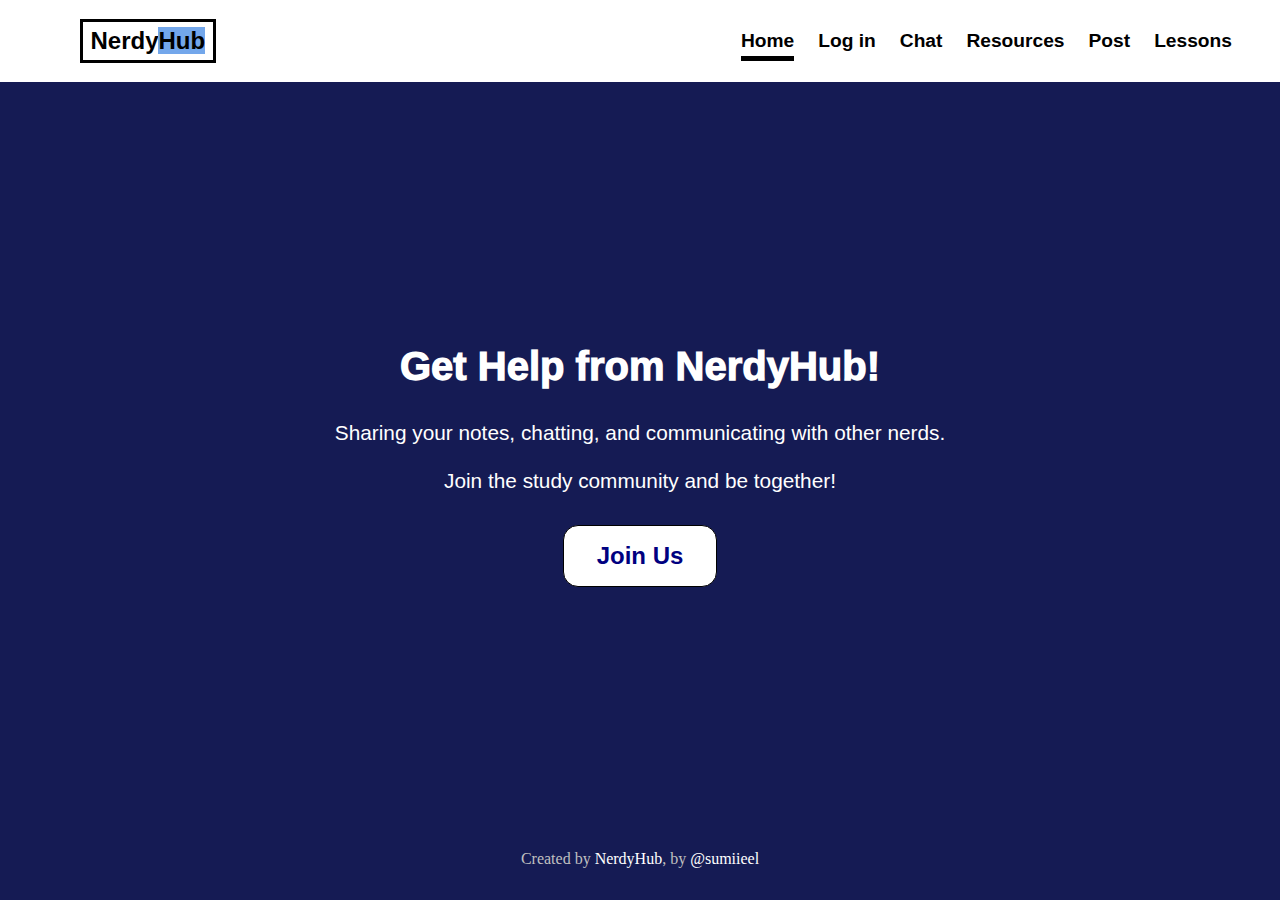
<file: index.html>
<!DOCTYPE html>
<html>
    <head>
        <link rel="stylesheet"href="style.css">
        
    </head>
    <body>
        <div class="container">
            <header>
                <p>Nerdy<span style="background-color: rgb(115, 167, 235);">Hub
                </span>
                </p>
                <ul>
                    <li><a href="index.html">Home</a></li>
                    <li><a href="login.html">Log in</a></li>
                    <li><a href="chat.html">Chat</a></li>
                    <li><a href="blog.html">Resources</a></li>
                    <li><a href="post.html">Post</a></li>
					<li><a href="lessons.html">Lessons</a></li>
                </ul>
            </header>
            <section>
                <p>Get Help from NerdyHub!</p>
                <p>Sharing your notes, chatting, and communicating with other nerds.<br> 
            </br>Join the study community and be together!</p>
                <a href="signup.html">Join Us</a>
            </section>
            <footer>
                Created by <a href="https://nerdyhub.tech/">NerdyHub</a>,
                by <a href="https://www.instagram.com/sumiieel/">@sumiieel</a>
            </footer>
        </div>
    </body>
</html>
</file>
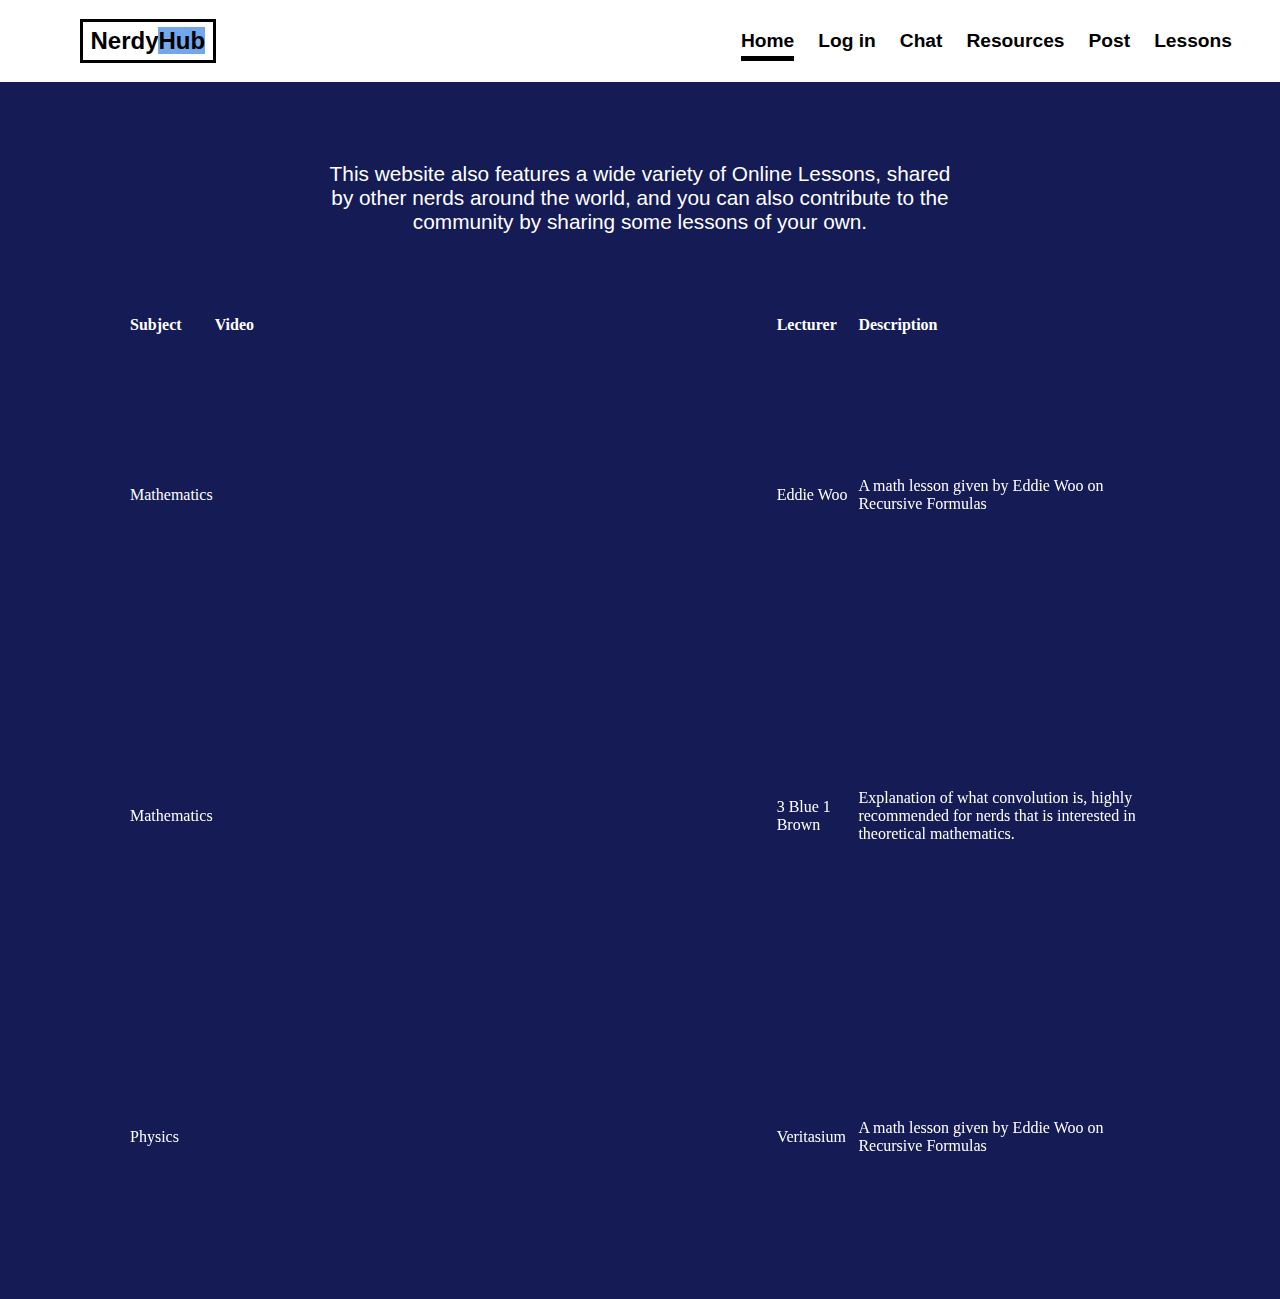
<file: lessons.html>
<!DOCTYPE html>
<html>
    <head>
        <link rel="stylesheet"href="style.css">
        <link rel="stylesheet"href="lessons.css">
    </head>
    <body>
        <div class="container">
            <header>
                <p>Nerdy<span style="background-color: rgb(115, 167, 235);">Hub
                </span>
                </p>
                <ul>
                  <li><a href="index.html">Home</a></li>
                  <li><a href="login.html">Log in</a></li>
                  <li><a href="chat.html">Chat</a></li>
                  <li><a href="blog.html">Resources</a></li>
                  <li><a href="post.html">Post</a></li>
					<li><a href="lessons.html">Lessons</a></li>
                </ul>
            </header>
<div class="intro">
This website also features a wide variety of Online Lessons, shared by other nerds around the world, and you can also contribute to the community by sharing some lessons of your own.
</div>
			<table>
  <tr>
    <th>Subject</th>
    <th>Video</th>
	<th>Lecturer</th>
    <th>Description</th>
  </tr>
				
  <tr>
    <td>Mathematics</td>
    <td>  <iframe width="560" height="315" src="https://www.youtube.com/embed/SujXxObaT5g" title="YouTube video player" frameborder="0" allow="accelerometer; autoplay; clipboard-write; encrypted-media; gyroscope; picture-in-picture" allowfullscreen></iframe> </td>
	<td>Eddie Woo</td>
    <td>A math lesson given by Eddie Woo on Recursive Formulas</td>
  </tr>
				
  <tr>
    <td>Mathematics</td>
    <td><iframe width="560" height="315" src="https://www.youtube.com/embed/KuXjwB4LzSA" title="YouTube video player" frameborder="0" allow="accelerometer; autoplay; clipboard-write; encrypted-media; gyroscope; picture-in-picture" allowfullscreen></iframe></td>
	<td>3 Blue 1 Brown</td>
    <td>Explanation of what convolution is, highly recommended for nerds that is interested in theoretical mathematics.</td>
  </tr>

 <tr>
    <td>Physics</td>
    <td>  <iframe width="560" height="315" src="https://www.youtube.com/embed/16Ci_2bN_zc" title="YouTube video player" frameborder="0" allow="accelerometer; autoplay; clipboard-write; encrypted-media; gyroscope; picture-in-picture" allowfullscreen></iframe> </td>
	<td>Veritasium</td>
    <td>A math lesson given by Eddie Woo on Recursive Formulas</td>
  </tr>
	
</table>
    
        </div>
    </body>
</html>
</file>
<file: style.css>
*{
    padding:0;
    margin:0;
    /*border: 1px solid black;*/
}
.container {
    max-width: 100%;
    margin: 0 auto;
    box-sizing: border-box;
    height: 100vh;
    display: flex;
    flex-direction: column;
    justify-content: space-between;
    align-items: center;
}
header {
    display: flex;
    justify-content: space-between;
    width: 100%;
    align-items: center;
    padding: 1.2rem 0;
    background-color: white;
    
}
header>p {
    font-family: Arial, Helvetica, sans-serif;
    font-size: 1.5rem;
    font-weight: 700;
    width: 120px;
    margin-left: 5rem;
    text-align: center;
    padding: 0.3rem;
    color: black;
    display: block;
    border: 3px solid black;    
}
header>ul {
    display: flex;
    margin-right: 3rem;
    font-family: Arial, Helvetica, sans-serif;
}
header>ul>li {
    list-style-type: none;
    margin-left: 1.5rem;
}
header>ul>li>a {
    text-decoration: none;
    font-size: 1.2rem;
    font-weight: 800;
    padding-bottom: 5px;
    color: black;
}
header>ul>li:first-child>a {
    border-bottom: 5px solid black;
}
header>ul>li>a:hover {
    border-bottom: 5px solid gray;
}
@media screen and (max-width:600px){
    header {
        flex-direction: column;
    }
    header>p {
    font-size: 1.5rem;
    font-weight: 700;
    width: 120px;
    margin-left: 0.7rem;
    text-align: center;
    padding: 0.3rem;
    color: black;
    display: block;
    border: 3px solid black;    
}
header>ul {
    display: flex;
    margin-right: 1rem;
}
}
section {
    padding: 0 3rem;
    text-align: center;
}
section>p {
    margin-bottom: 2rem;
}
section>p:first-child {
    font-size: 2.5rem;
    font-weight: 1000;
    font-family: Arial, Helvetica, sans-serif;
}
section>p:last-of-type {
    font-size: 1.3rem;
    font-weight: 500;
    font-family: Arial, Helvetica, sans-serif;
}
section>a {
    display: block;
    border: 1px solid black;
    width: 120px;
    font-family: Arial;
    font-size: 1.5rem;
    font-weight: 900;
    margin: auto;
    padding: 1rem;
    border-radius: 15px;
    text-decoration: none;
    background-color: white;
    color: navy;
}
body {
    background-color: #151B54;
    color: white;
}
footer {
    margin-bottom: 2rem;
    font-size: 1rem;
    color: silver;
}
footer>a {
    color: white;
    text-decoration: none
}
</file>
<file: lessons.css>
table {
  width: 80%;
	text-align:left;
}
.intro{
	width:50%;
	font-size:1.3rem;
	text-align:center;
	font-family: Arial, Helvetica, sans-serif;
	margin: 5rem;
}
.tbl {
    width: 500px;
    border-collapse: collapse;
}
.tbl caption {
    display: none;
}
.tbl thead th {
    width: 25%;
}
.tbl th,
.tbl td {
    padding: 20px 0;
    border: none;
}
.tbl td {
    text-align: center;
}
</file>
